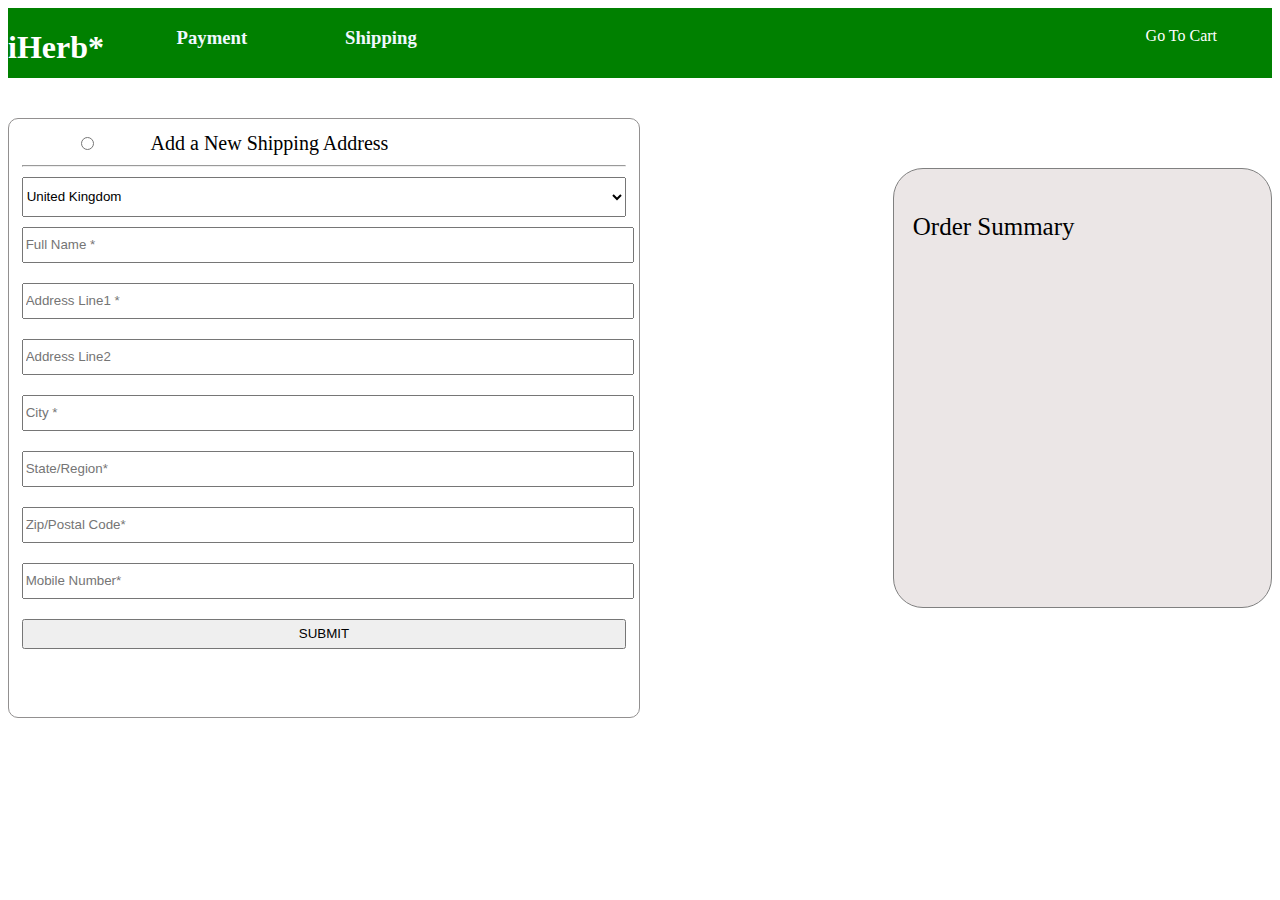
<file: shipping.html>
<!DOCTYPE html>
<html lang="en">
<head>
    <meta charset="UTF-8">
    <meta http-equiv="X-UA-Compatible" content="IE=edge">
    <meta name="viewport" content="width=device-width, initial-scale=1.0">
    <title>shipping</title>
    <style>

         #navship{
            background-color: green;
            height: 70px;
            width: 100%;
            color: aliceblue;
            display: grid;
            grid-template-columns: 40% 40% 10%;
            justify-content: space-between;
        }
        a{
            color: white;
            text-decoration: none;
        }
        #rightship{
            display: grid;
           grid-template-columns: repeat(3,1fr);
        }
        #leftship{
           padding-right: 15%;
           padding-top: 15%;
          
        }
        #shipping{
            height: 600px;
            margin: 40px auto;
            display: grid;
            grid-template-columns: 50% 30%;
            justify-content: space-between;
            /* border:  1px solid red; */
        }
        #shipinfo{
            border: 1px solid rgb(146, 144, 144);
            border-radius: 10px;
            display: block;
            padding: 2%;
            font-size: 20px;
        }
        .shiptxt{
            color: white;
            text-decoration: none;
        }
       
        #shipinfo>div>form>input{
            height: 30px;
            width: 100%;
            margin:10px auto;
        }
        #radio{
            width: 20% !important;
        }
        #country,#sub,#shipsub{
            width: 100%;
            height: 40px;
            margin: auto;
        }
        #shipsub{
            background-color: green;
            border: none;
            color: aliceblue;
        }
        #cart_total{
            height: 400px;
            border-radius: 30px;
            border: 1px solid grey;
            padding: 5%;
            font-size: 25px;
            background-color: rgb(235, 230, 230);
            margin: 50px auto;
        }
       
    </style>
</head>
<body>
    <div id="nav">
        <div id="navship">
            <div id="rightship">
              <div><h1><a class="shiptxt" href="index.html">iHerb*</a></h1></div>
              <div><h3>Payment</h3></div>
              <div><h3>Shipping</h3></div>
            </div>
            <div id="middleship"></div>
            <div id="leftship">
             
             <span><a class="shiptxt" href="cart.html">Go To Cart</a></span>
            </div>
          </div>
    </div>

      <div id="shipping">
         <div id="shipinfo">
             <div>
                  <input type="radio" id="radio">Add a New Shipping Address
                </div>
                <hr>


                <div>
                <select id="country">
                    <option value="US">United Kingdom</option>
                    <option value="Russia">Russia</option>
                    <option value="India">India</option>
                    <option value="China">China</option>
                </select>
            </div>

            <div>
                <form id="pyfrm">
                <input type="text" placeholder="Full Name *" id="user" required>
                <input type="text" placeholder="Address Line1 *" id="add1" required>
                <input type="text" placeholder="Address Line2" id="add2">
                <input type="text" placeholder="City *" id="city" required>
                <input type="text" placeholder="State/Region*" id="state" required>
                <input type="number" placeholder="Zip/Postal Code*" required>
                <input type="number" placeholder="Mobile Number*" required>
                <input type="submit" value="SUBMIT" id="sub">
            </form>
                <!-- <button onclick="redirect()" id="shipsub">SUBMIT</button> -->
            </div>

         </div>
         <div id="shipdisc">
            <div id="cart_total">
                <p>Order Summary</p>
                  <h3 id="grand-total"></h3>
                  <h3 id="discount"></h3>
                  <h3 id="total-total"></h3>
                  <h3 id="tax"></h3>
                  <h3 id="final"></h3>
            
            </div>
         </div>
      </div>
       
</body>
</html>
<script>


    document.getElementById("pyfrm").addEventListener("submit",shipping);
     function shipping(event){
         event.preventDefault();
         alert('Order Sucessful. Keep Shopping with Us')
         window.location.href="index.html";
     }

    let cartArr= JSON.parse(localStorage.getItem("cartDetails"))
    function showTotal(){
          let grand= cartArr.reduce(function(acc,el){
              return acc+(el.strike_price*el.qty)
              return acc+(el.offer_price*el.qty)
          },0);
          let total= cartArr.reduce(function(acc,el){
             
              return acc+(el.offer_price*el.qty)
          },0);
          document.getElementById("grand-total").textContent =`ItemsTotal :   ${grand.toFixed(4)}`;
          document.getElementById("total-total").textContent =`SubTotal :   ${total.toFixed(4)}`;
          document.getElementById("discount").textContent=`Savings : -${(grand-total).toFixed(4)}`
          document.getElementById("tax").textContent=`Tax&Duties : ${((grand-total)*0.1).toFixed(4)}`
          document.getElementById("final").textContent=`Total : ${(total+((grand-total)*0.1)).toFixed(4)}`
      }
      showTotal();
</script>
</file>
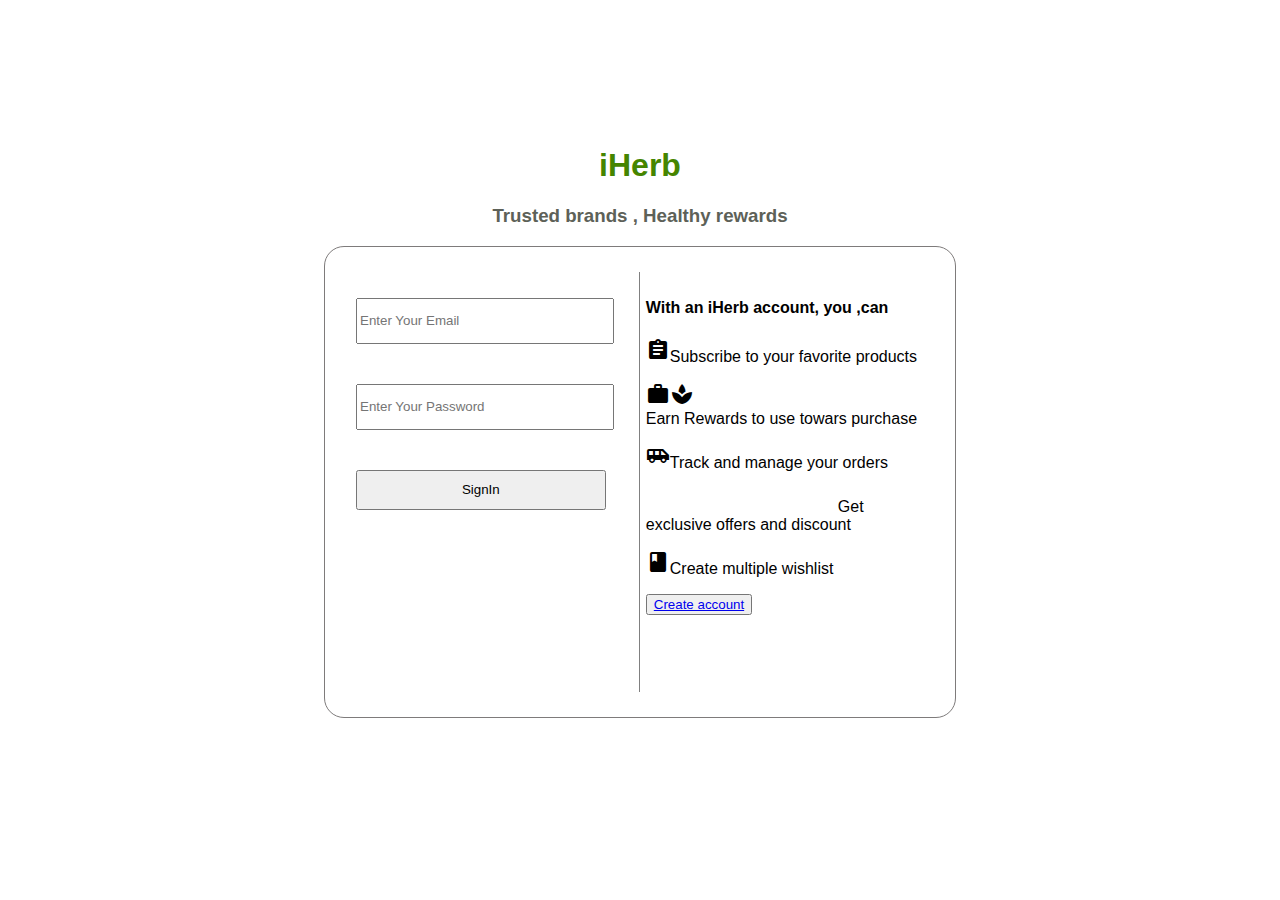
<file: signin.html>
<!DOCTYPE html>
<html lang="en">
  <head>
    <meta charset="UTF-8" />
    <meta http-equiv="X-UA-Compatible" content="IE=edge" />
    <meta name="viewport" content="width=device-width, initial-scale=1.0" />
    <link
      rel="stylesheet"
      href="https://fonts.googleapis.com/icon?family=Material+Icons"
    />
    <title>SignIn</title>
    <style>
      #signIn_container {
        margin: 100px auto;
        width: 50%;
        height: 600px;
        /* border: 1px solid red; */
        font-family: "Roboto", sans-serif;
        padding: 2%;
      }
      #signIn_container > h1 {
        color: #458500;
        text-align: center;
      }
      #signIn_container > h3 {
        color: #5d6158;
        text-align: center;
      }
      #signin {
        display: grid;
        grid-template-columns: repeat(2, 1fr);
        padding: 4%;
        height: 70%;
        border-radius: 20px;
        border: 1px solid rgb(126, 123, 123);
      }
      .sinn1 {
        border-right: 1px solid grey;
        padding: 2%;
      }
      .sinn2 {
        padding: 2%;
      }
      input {
        width: 90%;
        height: 40px;
        margin: 20px auto;
      }
    </style>
  </head>
  <body>
    <div id="signIn_container">
      <h1>iHerb</h1>
      <h3>Trusted brands , Healthy rewards</h3>
      <div id="signin">
        <div class="sinn1">
          <form id="frm">
            <input type="email" placeholder="Enter Your Email" id="email" />
            <input
              type="password"
              placeholder="Enter Your Password"
              id="pass"
            />
            <input type="submit" value="SignIn" />
          </form>
        </div>
        <div class="sinn2">
          <h4>With an iHerb account, you ,can</h4>
          <p>
            <span class="material-icons"> assignment </span>Subscribe to your
            favorite products
          </p>
          <p>
            <span class="material-icons"> workspace_premium </span>Earn Rewards
            to use towars purchase
          </p>
          <p>
            <span class="material-icons"> airport_shuttle </span>Track and
            manage your orders
          </p>
          <p>
            <span class="material-icons"> discount </span>Get exclusive offers
            and discount
          </p>
          <p>
            <span class="material-icons"> book </span>Create multiple wishlist
          </p>
          <button><a href="signup.html">Create account</a></button>
        </div>
      </div>
    </div>
  </body>
</html>
<script src="script/signin.js">
         
</script>
</file>
